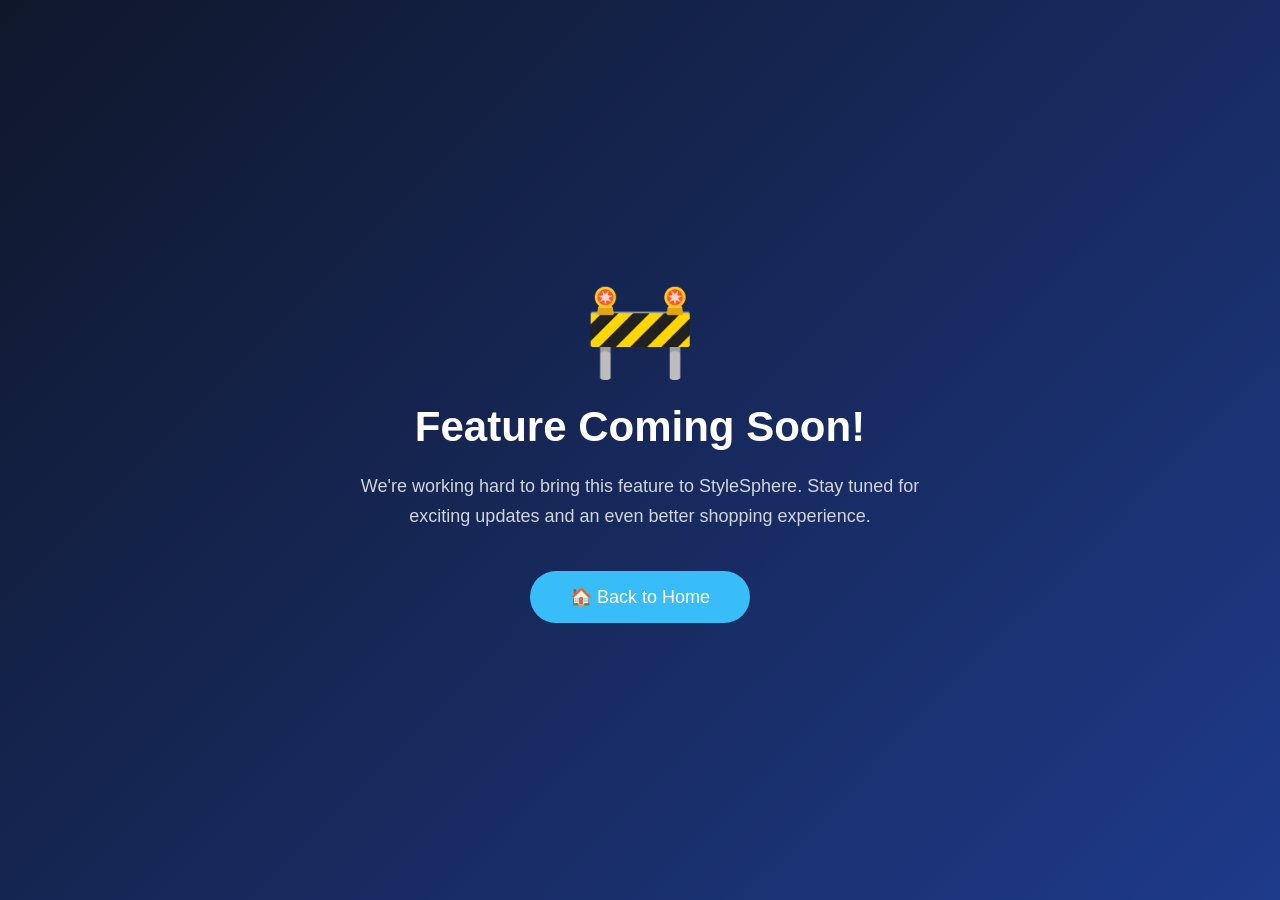
<file: comingsoon.html>
<!DOCTYPE html>
<html lang="en">
<head>

<meta charset="UTF-8">
<meta name="viewport" content="width=device-width, initial-scale=1.0">

<title>Coming Soon | StyleSphere</title>

<style>

*{
    margin:0;
    padding:0;
    box-sizing:border-box;
    font-family:Arial, sans-serif;
}

body{
    background:linear-gradient(135deg,#0f172a,#1e3a8a);
    color:white;
    display:flex;
    justify-content:center;
    align-items:center;
    height:100vh;
    overflow:hidden;
}

.container{
    text-align:center;
    animation:fadeIn 1.5s ease;
}

.container h1{
    font-size:90px;
    color:#38bdf8;
}

.container h2{
    font-size:42px;
    margin:20px 0;
}

.container p{
    font-size:18px;
    color:#d1d5db;
    max-width:600px;
    margin:auto;
    line-height:30px;
}

.home-btn{
    display:inline-block;
    margin-top:40px;
    text-decoration:none;
    background:#38bdf8;
    color:white;
    padding:15px 40px;
    border-radius:35px;
    font-size:18px;
    transition:.3s;
}

.home-btn:hover{
    background:#0ea5e9;
    transform:scale(1.08);
}

@keyframes fadeIn{

from{
opacity:0;
transform:translateY(40px);
}

to{
opacity:1;
transform:translateY(0);
}

}

</style>

</head>

<body>

<div class="container">

<h1>🚧</h1>

<h2>Feature Coming Soon!</h2>

<p>
We're working hard to bring this feature to StyleSphere.
Stay tuned for exciting updates and an even better shopping experience.
</p>

<a href="index.html" class="home-btn">
🏠 Back to Home
</a>

</div>

</body>
</html>
</file>
